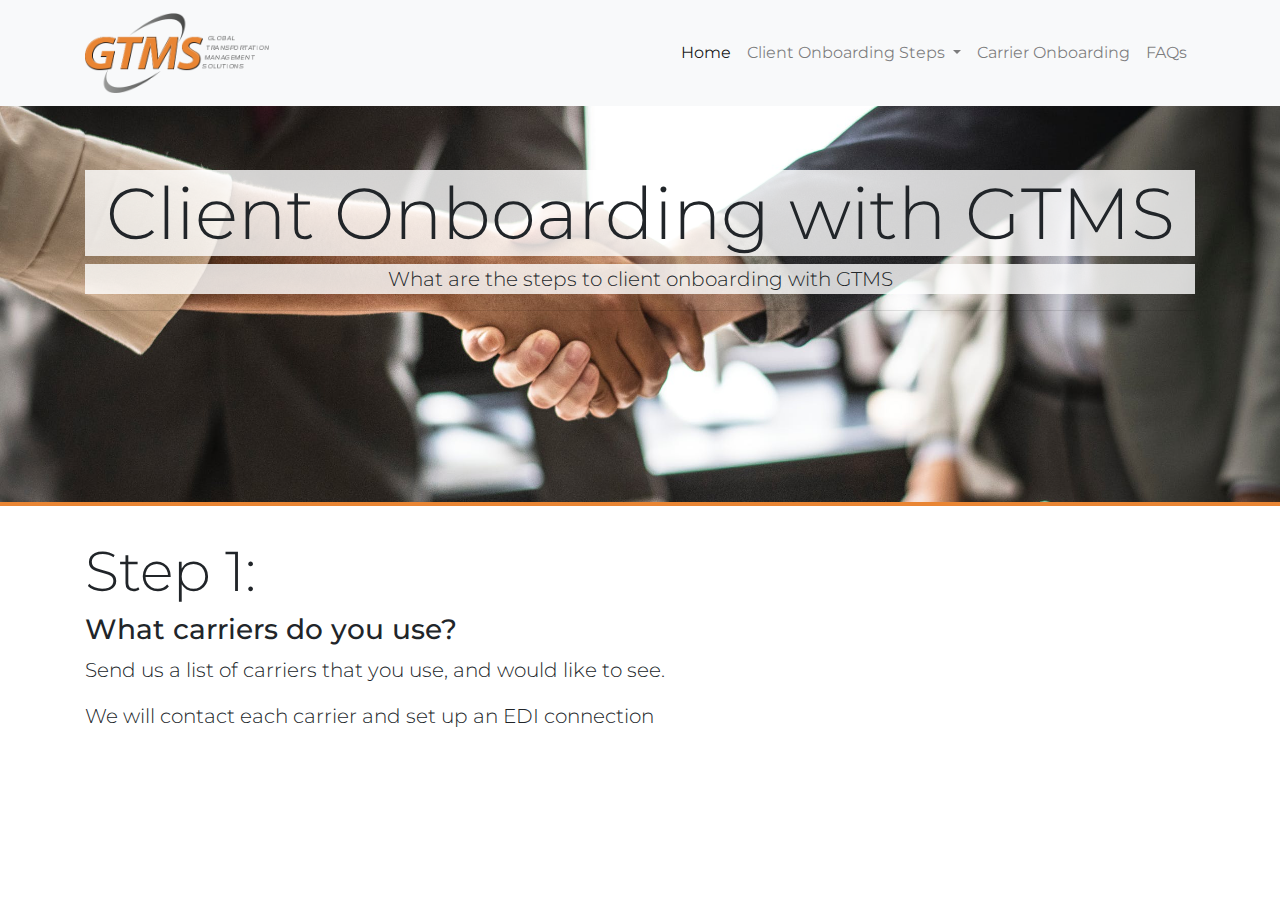
<file: client_onboarding.html>
<!doctype html>
<html lang="en">
  <head>
    <title>GTMS Client Onboarding</title>
    <!-- Required meta tags -->
    <meta charset="utf-8">
    <meta name="viewport" content="width=device-width, initial-scale=1, shrink-to-fit=no">

    <!-- Bootstrap CSS -->
    <link rel="stylesheet" href="https://stackpath.bootstrapcdn.com/bootstrap/4.3.1/css/bootstrap.min.css" integrity="sha384-ggOyR0iXCbMQv3Xipma34MD+dH/1fQ784/j6cY/iJTQUOhcWr7x9JvoRxT2MZw1T" crossorigin="anonymous">
    <link rel="stylesheet" href="./css/main.css">
  </head>
  <body>
      
    
        <nav class="navbar navbar-expand-lg navbar-light bg-light sticky-top myNav">
                <div class="wrapper container">
                    <a class="navbar-brand" href="https://www.gtms.us" target='_blank'><img
                            src="./images/cropped-gtms-1 - Copy - Copy.png" alt="gtms" style="height:80px"></a>
                    <button class="navbar-toggler" type="button" data-toggle="collapse" data-target="#navbarSupportedContent"
                        aria-controls="navbarSupportedContent" aria-expanded="false" aria-label="Toggle navigation">
                        <span class="navbar-toggler-icon"></span>
                    </button>
                    <div class="collapse navbar-collapse" id="navbarSupportedContent">
                        <ul class="navbar-nav ml-auto">
                            <li class="nav-item active">
                                <a class="nav-link" href="https://www.gtms.us" target='_blank'>Home <span
                                        class="sr-only">(current)</span></a>
                            </li>
                            <li class="nav-item dropdown">
                                <a class="nav-link dropdown-toggle" href="#" id="navbarDropdown" role="button"
                                    data-toggle="dropdown" aria-haspopup="true" aria-expanded="false">
                                   Client Onboarding Steps
                                </a>
                                <div class="dropdown-menu" aria-labelledby="navbarDropdown">
                                    <a class="dropdown-item" href="#step-one">Step One</a>
                                    <a class="dropdown-item" href="#step-two">Step Two</a>
                                    <a class="dropdown-item" href="#step-three">Step Three</a>
                                </div>
                            </li>
                            <li class="nav-item">
                                <a href="index.html" class="nav-link">Carrier Onboarding</a>
                            </li>
                            <li class="nav-item">
                                <a href="FAQs.html" class="nav-link">FAQs</a>
                            </li>
                        </ul>
        
                    </div>
                </div>
            </nav>


            <div class="jumbotron jumbotron-fluid client-onboard bottom-border">
                <div class="container ">
                    <h1 class="display-3 text-center myHeader">Client Onboarding with GTMS</h1>
                    <p class="lead text-center myHeader">What are the steps to client onboarding with GTMS</p>
                    <hr class="my-2">
                </div>
            </div>
            
            <div class="container">
                    <h2 class="display-4">Step 1:</h2>
                    <h3 class="display-5">What carriers do you use?</h3>
                    <p class="lead">Send us a list of carriers that you use, and would like to see.</p>
                    <p class="lead">We will contact each carrier and set up an EDI connection</p>
            </div>






    <!-- Optional JavaScript -->
    <!-- jQuery first, then Popper.js, then Bootstrap JS -->
    <script src="https://code.jquery.com/jquery-3.3.1.slim.min.js" integrity="sha384-q8i/X+965DzO0rT7abK41JStQIAqVgRVzpbzo5smXKp4YfRvH+8abtTE1Pi6jizo" crossorigin="anonymous"></script>
    <script src="https://cdnjs.cloudflare.com/ajax/libs/popper.js/1.14.7/umd/popper.min.js" integrity="sha384-UO2eT0CpHqdSJQ6hJty5KVphtPhzWj9WO1clHTMGa3JDZwrnQq4sF86dIHNDz0W1" crossorigin="anonymous"></script>
    <script src="https://stackpath.bootstrapcdn.com/bootstrap/4.3.1/js/bootstrap.min.js" integrity="sha384-JjSmVgyd0p3pXB1rRibZUAYoIIy6OrQ6VrjIEaFf/nJGzIxFDsf4x0xIM+B07jRM" crossorigin="anonymous"></script>
  </body>
</html>
</file>
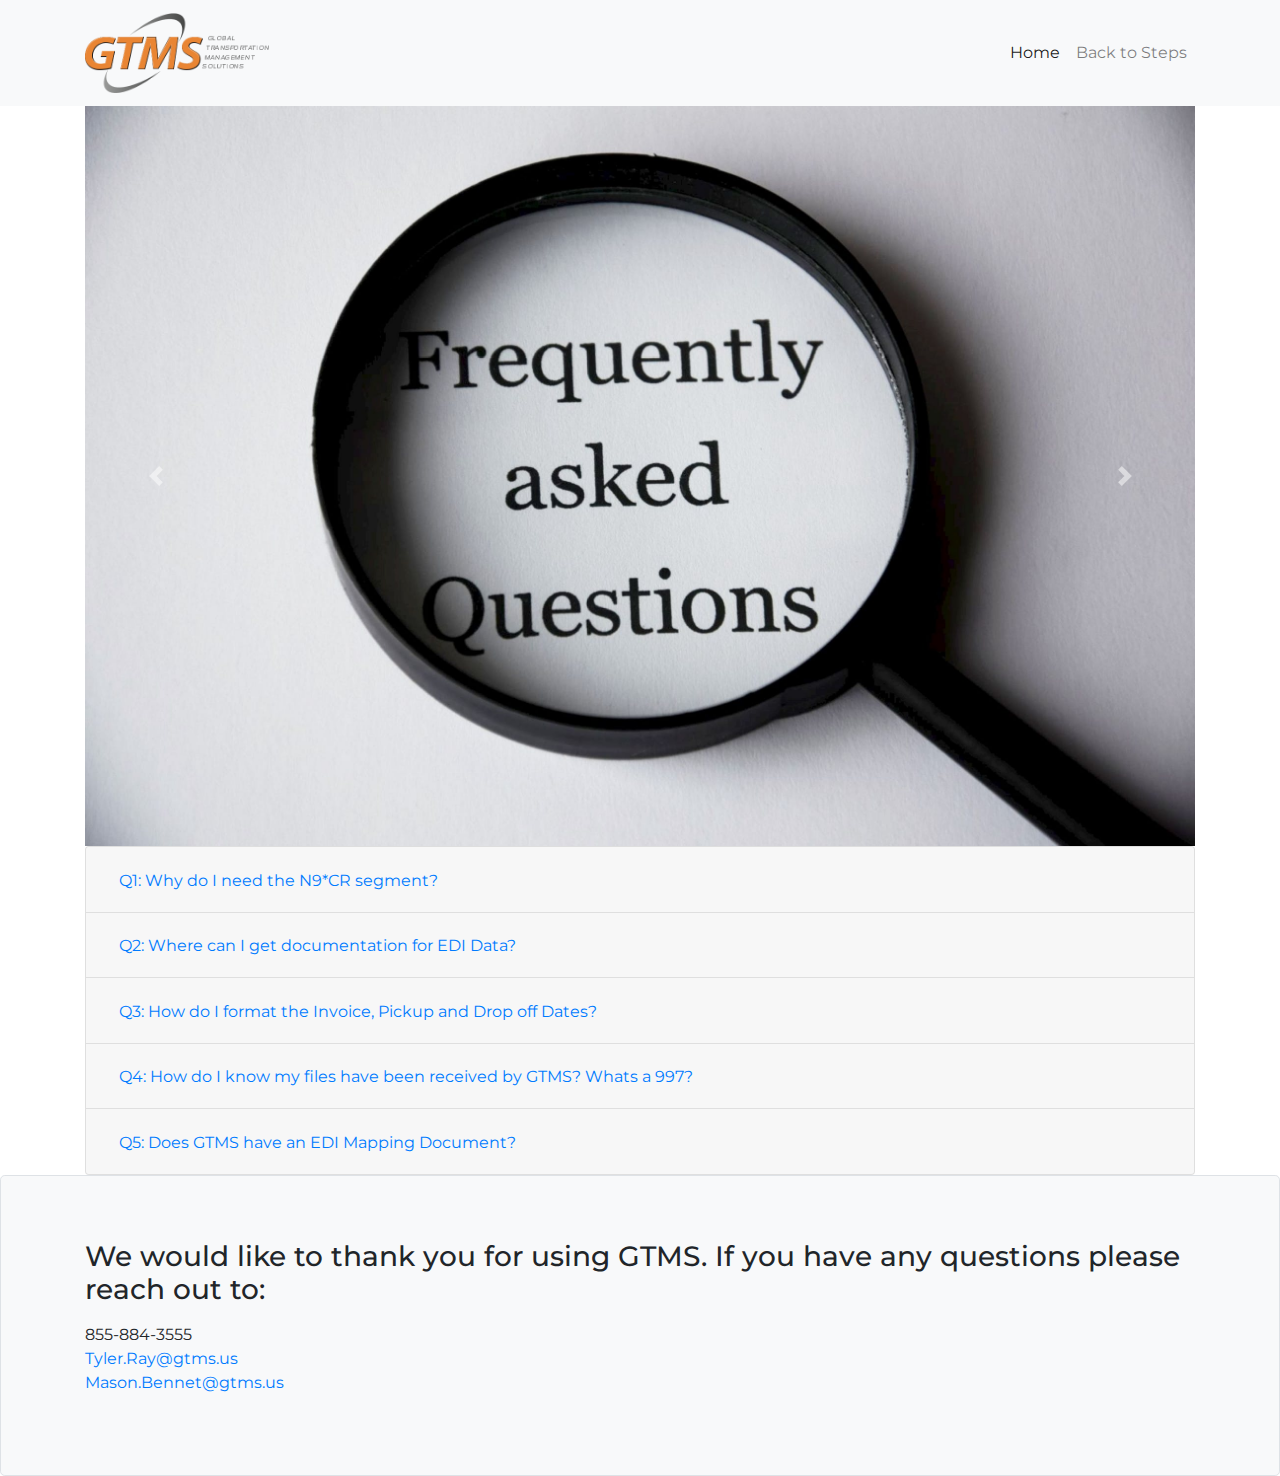
<file: FAQs.html>
<!doctype html>
<html lang="en">

<head>
    <title>GTMS onboarding</title>
    <!-- Required meta tags -->
    <meta charset="utf-8">
    <meta name="viewport" content="width=device-width, initial-scale=1, shrink-to-fit=no">

    <!-- Bootstrap CSS -->
    <link rel="stylesheet" href="https://stackpath.bootstrapcdn.com/bootstrap/4.3.1/css/bootstrap.min.css"
        integrity="sha384-ggOyR0iXCbMQv3Xipma34MD+dH/1fQ784/j6cY/iJTQUOhcWr7x9JvoRxT2MZw1T" crossorigin="anonymous">

    <link rel="stylesheet" href="./css/main.css">
</head>

<body>


    <!-- <div class="container"> -->
    <nav class="navbar navbar-expand-lg navbar-light bg-light sticky-top ">
        <div class="wrapper container">
            <a class="navbar-brand" href="https://www.gtms.us" target='_blank'><img
                    src="./images/cropped-gtms-1 - Copy.png" alt="gtms" style="height:80px"></a>
            <button class="navbar-toggler" type="button" data-toggle="collapse" data-target="#navbarSupportedContent"
                aria-controls="navbarSupportedContent" aria-expanded="false" aria-label="Toggle navigation">
                <span class="navbar-toggler-icon"></span>
            </button>
            <div class="collapse navbar-collapse" id="navbarSupportedContent">
                <ul class="navbar-nav ml-auto">
                    <li class="nav-item active">
                        <a class="nav-link" href="https://www.gtms.us" target='_blank'>Home <span
                                class="sr-only">(current)</span></a>
                    </li>
                    <li class="nav-item">
                        <a href="index.html" class="nav-link">Back to Steps</a>
                    </li>
                </ul>
            </div>
        </div>
    </nav>

    <div id="my-carousel" class="carousel slide container" data-ride="carousel">
        <div class="carousel-inner">
            <div class="carousel-item active">
                <img class="d-block w-100" src="./images/Questions1.jpeg" alt="">
            </div>
            <div class="carousel-item">
                <img class="d-block w-100" src="./images/questions2.jpeg" alt="">
            </div>
            <div class="carousel-item">
                <img class="d-block w-100" src="./images/questions3.jfif" alt="">
            </div>
            <div class="carousel-item">
                <img class="d-block w-100" src="./images/questions4.jfif" alt="">
            </div>
        </div>
        <a class="carousel-control-prev" href="#my-carousel" data-slide="prev" role="button">
            <span class="carousel-control-prev-icon" aria-hidden="true"></span>
            <span class="sr-only">Previous</span>
        </a>
        <a class="carousel-control-next" href="#my-carousel" data-slide="next" role="button">
            <span class="carousel-control-next-icon" aria-hidden="true"></span>
            <span class="sr-only">Next</span>
        </a>
    </div>



    <div class="container questions">
        <div class="accordion" id="accordionExample">
            <div class="card">
                <div class="card-header" id="headingOne">
                    <h2 class="mb-0">
                        <button class="btn btn-link" type="button" data-toggle="collapse" data-target="#collapseOne"
                            aria-expanded="true" aria-controls="collapseOne">
                            Q1: Why do I need the N9*CR segment?
                        </button>
                    </h2>
                </div>

                <div id="collapseOne" class="collapse" aria-labelledby="headingOne" data-parent="#accordionExample">
                    <div class="card-body">
                        GTMS uses the N9*CR Segment to keep track of which customer's data is being transmitted. We work
                        with many carriers and have many clients. Some clients use multiple carrirers, and some carriers
                        send us data for multiple clients. The way we seperate and sort such vast amounts of data is
                        with this simple N9*CR code.
                        <br />
                        This unique per client, and will be given by GTMS to the carrier.
                        <br>
                        <hr class="my-4">
                        E.g.<br>
                        N9*CR*155
                    </div>
                </div>
            </div>


            <div class="card">
                <div class="card-header" id="headingTwo">
                    <h2 class="mb-0">
                        <button class="btn btn-link collapsed" type="button" data-toggle="collapse"
                            data-target="#collapseTwo" aria-expanded="false" aria-controls="collapseTwo">
                            Q2: Where can I get documentation for EDI Data?
                        </button>
                    </h2>
                </div>
                <div id="collapseTwo" class="collapse" aria-labelledby="headingTwo" data-parent="#accordionExample">
                    <div class="card-body">
                        ASC X12 004010 is the documentation that GTMS bases all EDI communication on.
                        For Information on any EDI Segemnts or elements and documentation, <a target='_blank'
                            href="http://ecomgx17.ecomtoday.com/edi/210.htm">Click Here</a>
                    </div>
                </div>
            </div>


            <div class="card">
                <div class="card-header" id="headingThree">
                    <h2 class="mb-0">
                        <button class="btn btn-link collapsed" type="button" data-toggle="collapse"
                            data-target="#collapseThree" aria-expanded="false" aria-controls="collapseThree">
                            Q3: How do I format the Invoice, Pickup and Drop off Dates?
                        </button>
                    </h2>
                </div>
                <div id="collapseThree" class="collapse" aria-labelledby="headingThree" data-parent="#accordionExample">
                    <div class="card-body">
                        <ul>
                            <li>Invoice Date location: <strong>B3*06</strong></li>
                            <li>Pickup Date location: <strong>B3*09</strong></li>
                            <li>Drop off Date location: <strong>G62*02</strong>
                                <ul>
                                    <li>E.g. <strong>G62*86*<span class='todays_date'></span> </strong></li>
                                </ul>
                            </li>
                        </ul>
                    </div>
                </div>
            </div>


            <div class="card">
                <div class="card-header" id="headingFour">
                    <h2 class="mb-0">
                        <button class="btn btn-link collapsed" type="button" data-toggle="collapse"
                            data-target="#collapseFour" aria-expanded="false" aria-controls="collapseFour">
                            Q4: How do I know my files have been received by GTMS? Whats a 997?
                        </button>
                    </h2>
                </div>
                <div id="collapseFour" class="collapse" aria-labelledby="headingFour" data-parent="#accordionExample">
                    <div class="card-body">
                        In production, Files will automatically receive an 997 upon receipt and completion.
                        <br />
                        <br />
                        997 files are like receipts. 997 will show that GTMS has received the files, and that they have
                        begun their process of going thorugh GTMS's systems.
                        <br>
                        <br>
                        These will be available in the same FTP that is used to drop files to GTMS in the folder named
                        "997"

                    </div>
                </div>
            </div>


            <div class="card">
                <div class="card-header" id="headingFive">
                    <h2 class="mb-0">
                        <button class="btn btn-link collapsed" type="button" data-toggle="collapse"
                            data-target="#collapseFive" aria-expanded="false" aria-controls="collapseFive">
                            Q5: Does GTMS have an EDI Mapping Document?
                        </button>
                    </h2>
                </div>
                <div id="collapseFive" class="collapse" aria-labelledby="headingFive" data-parent="#accordionExample">
                    <div class="card-body">
                        It does! <a href="./GTMS 210 Mapping Docs 1.pdf" download>Click here</a> to download GTMS's
                        general mapping document. Contact <a
                            href="mailto:tyler.ray@gtms.us?Subject=Request%20EDI%20210%20customization">Tyler Ray</a> to
                        request a custom change in mapping or for any questions.
                    </div>
                </div>
            </div>
        </div>
    </div>
    <div class="jumbotron mb-0 bg-light border">
        <div class="container">

            <h3 class="display-5">We would like to thank you for using GTMS. If you have any questions please reach out
                to:
            </h3>
            <ul class="list-unstyled mt-3">
                <li>855-884-3555</li>
                <li><a href="mailto:tyler.ray@gtms.us?Subject=EDI%20IP%20Address%20for%20Whitelist">Tyler.Ray@gtms.us</a>
                </li>
                <li><a
                        href="mailto:mason.bennet@gtms.us?Subject=EDI%20IP%20Address%20for%20Whitelist">Mason.Bennet@gtms.us</a>
                </li>
            </ul>
        </div>
    </div>

    <script src="https://code.jquery.com/jquery-3.3.1.slim.min.js"
        integrity="sha384-q8i/X+965DzO0rT7abK41JStQIAqVgRVzpbzo5smXKp4YfRvH+8abtTE1Pi6jizo"
        crossorigin="anonymous"></script>
    <script src="https://cdnjs.cloudflare.com/ajax/libs/popper.js/1.14.7/umd/popper.min.js"
        integrity="sha384-UO2eT0CpHqdSJQ6hJty5KVphtPhzWj9WO1clHTMGa3JDZwrnQq4sF86dIHNDz0W1"
        crossorigin="anonymous"></script>
    <script src="https://stackpath.bootstrapcdn.com/bootstrap/4.3.1/js/bootstrap.min.js"
        integrity="sha384-JjSmVgyd0p3pXB1rRibZUAYoIIy6OrQ6VrjIEaFf/nJGzIxFDsf4x0xIM+B07jRM"
        crossorigin="anonymous"></script>

    <script src='./main.js'></script>
    <script>
        let element = document.querySelector('.todays_date')
        let now = new Date()
        let month = '0' + now.getMonth()
        let day = now.getDay()
        day = 09
        day = day + ''
        console.log(day.length, day)
        console.log(day)
    </script>
</body>

</html>
</file>
<file: css/main.css>
@import url("https://fonts.googleapis.com/css?family=Montserrat&display=swap");
* {
  font-family: "Montserrat";
}

.myDropzone {
  background-color: #bbb7b7;
  height: auto;
  text-align: center;
  padding: 3rem;
}

.parallax-window {
  min-height: 400px;
  background: transparent;
}

.clickHere {
  text-decoration: underline;
}

.download-file {
  margin: auto;
  height: 150px;
  width: 150px;
}

.file-structure {
  height: 100% !important;
}

.mainThing {
  min-height: 500px;
  background-image: url("../images/flight-sky-clouds-fly.jpg");
  background-size: cover;
  background-position: center;
}

.myContainer {
  background-image: url("../images/writing.jpeg");
  background-size: cover;
  background-position: center;
}

.bottom-border {
  border-bottom: 4px solid #e98533;
}

.max-400 {
  width: 50%;
  height: auto;
}

.client-onboard {
  background-image: url("../images/customer.jpeg");
  background-size: cover;
  min-height: 400px;
  background-position: center;
}

.myHeader {
  background: rgba(255, 255, 255, 0.8);
}

.myHeader2 {
  background: rgba(255, 255, 255, 0.4);
}

.fa {
  color: red;
  height: 100px;
}
/*# sourceMappingURL=main.css.map */
</file>
